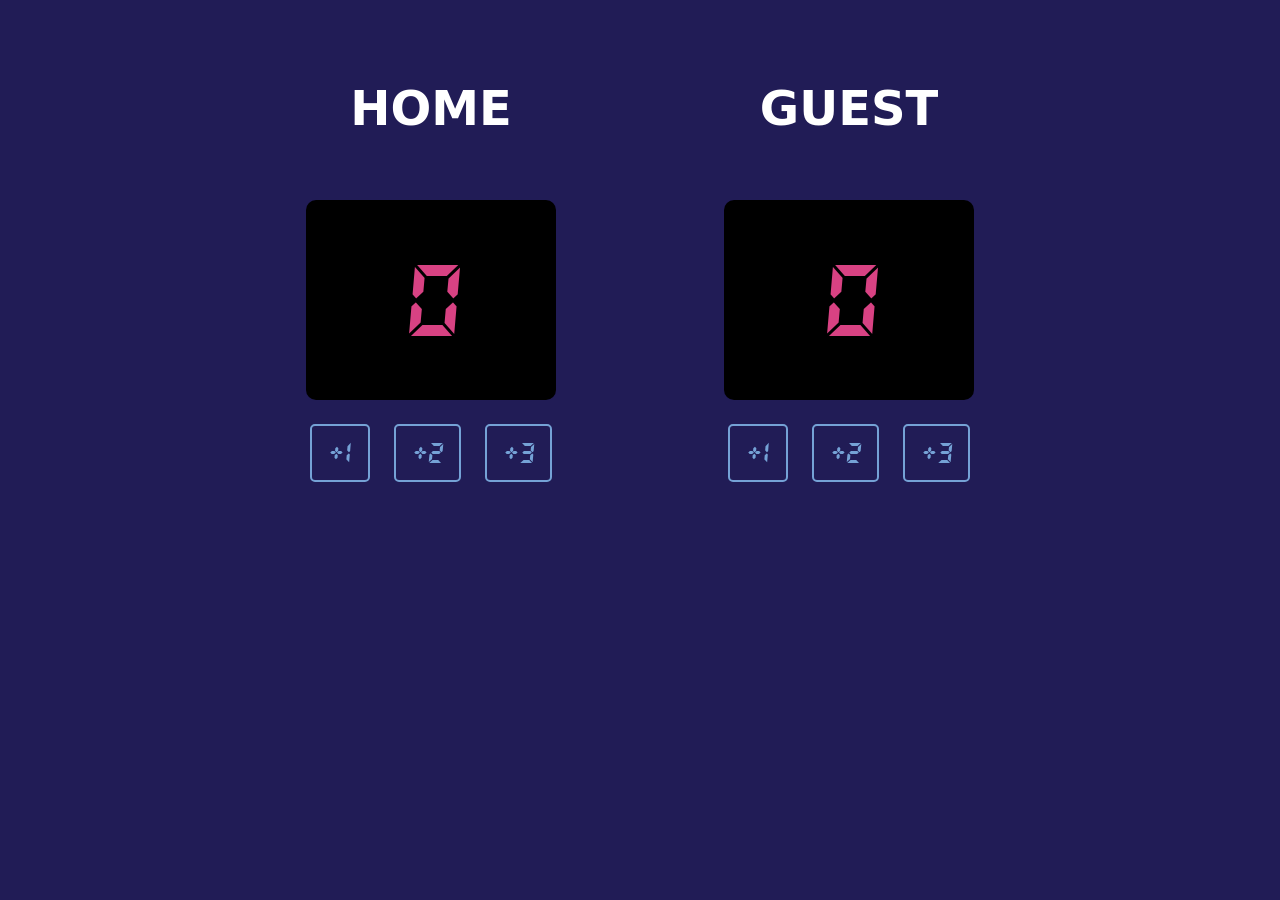
<file: basketball-scoreboard/index.html>
<!DOCTYPE html>
<html lang="en">
<head>
    <meta charset="UTF-8">
    <meta name="viewport" content="width=device-width, initial-scale=1.0">
    <title>SCOREBOARD</title>
    <link rel="stylesheet" href="style.css">
</head>
<body>
    <div class ="scoreboard">
        
    <div class="team">
        <h1>HOME</h1>
        <span id="home-score">0</span>
        <div class="buttons">
        <button id="home-freethrow" onclick="addHomeScoreBy1()">+1</button>
        <button id="home-fieldgoal" onclick="addHomeScoreBy2()">+2</button>
        <button id="home-threepointer" onclick="addHomeScoreBy3()">+3</button>
        </div>
        </div>

    <div class="team">
        <h1>GUEST</h1>
        <span id="guest-score">0</span>
         <div class="buttons">
        <button id="guest-freethrow" onclick="addGuestScoreBy1()">+1</button>
        <button id="guest-fieldgoal" onclick="addGuestScoreBy2()">+2</button>
        <button id="guest-threepointer" onclick="addGuestScoreBy3()">+3</button>
        </div>
    </div>


    </div>

    <script src="script.js"></script>
</body>
</html>
</file>
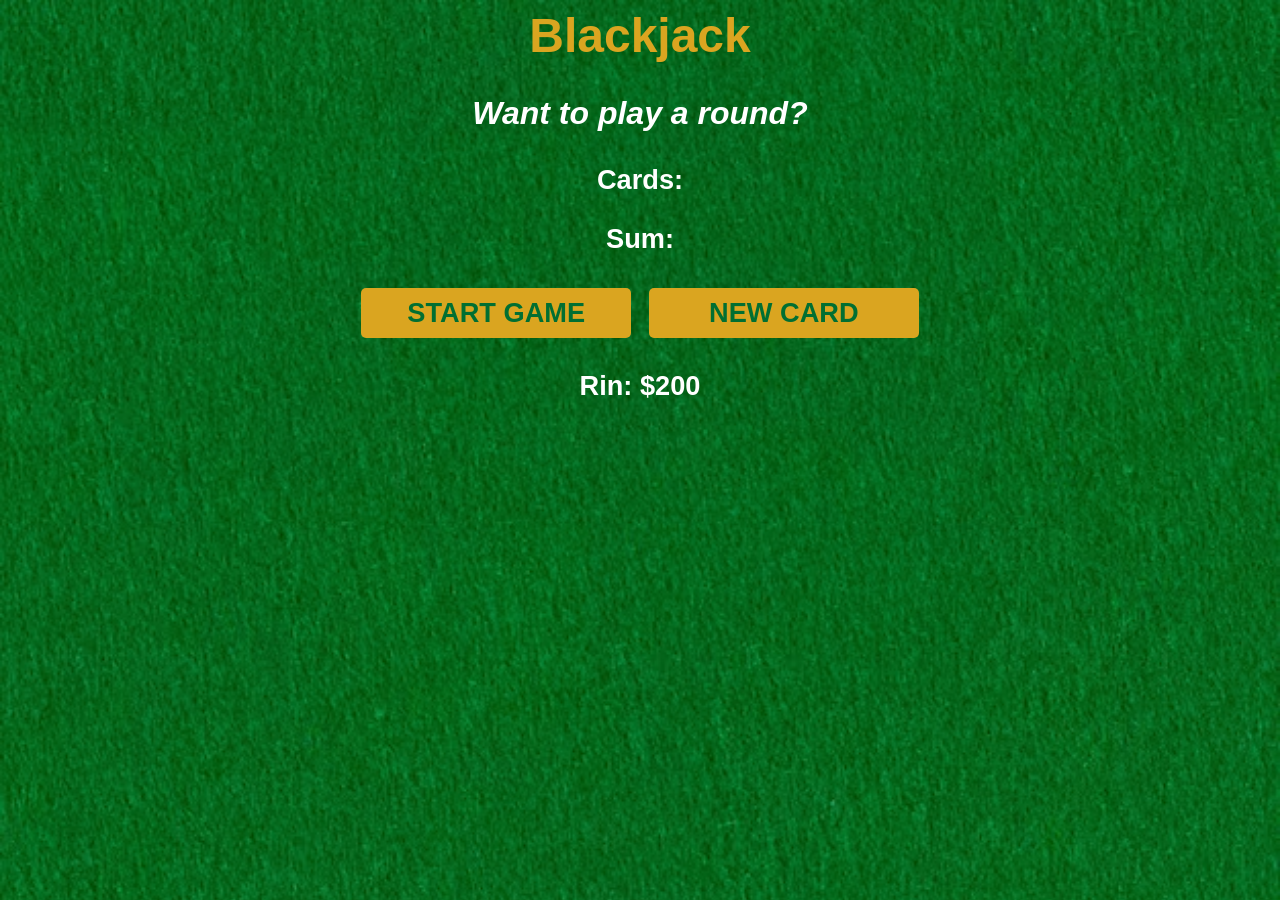
<file: blackjack-game/index.html>
<html>
    <head>
        <link rel="stylesheet" href="index.css">
    </head>
    <body>
        <h1>Blackjack</h1>
        <p id="message-el">Want to play a round?</p>
        <p id="cards-el">Cards:</p>
        <p id="sum-el">Sum:</p>
        <button id="start-button" onclick="startGame()">START GAME</button>
        <button id="new-card-button" onclick="newCard()">NEW CARD</button>
        <p id="player-el"></p>
        <script src="index.js"></script>
    </body>
</html>
</file>
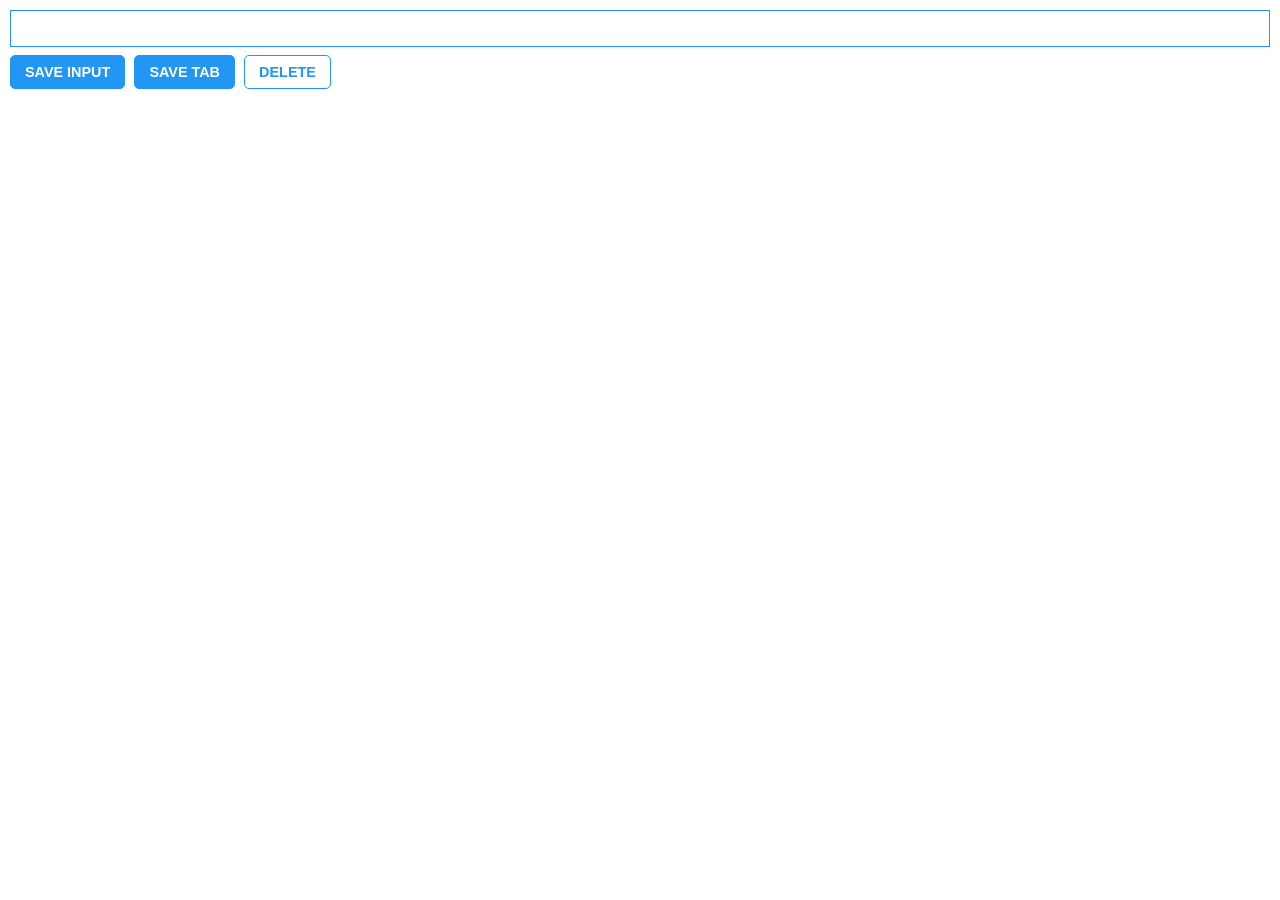
<file: chrome-extension/index.html>
<!DOCTYPE html>
<html lang="en">
<head>
    <meta charset="UTF-8">
    <meta name="viewport" content="width=device-width, initial-scale=1.0">
    <link rel="stylesheet" href="index.css">

</head>
<body>
    <input type="text" id="input-el">
    <button id="input-btn"> SAVE INPUT</button>
    <button id="tab-btn">SAVE TAB</button>
    <button id="delete-btn">DELETE</button>
    <ul id="ul-el">

    </ul>
    <script src="index.js"></script>
</body>
</html>
</file>
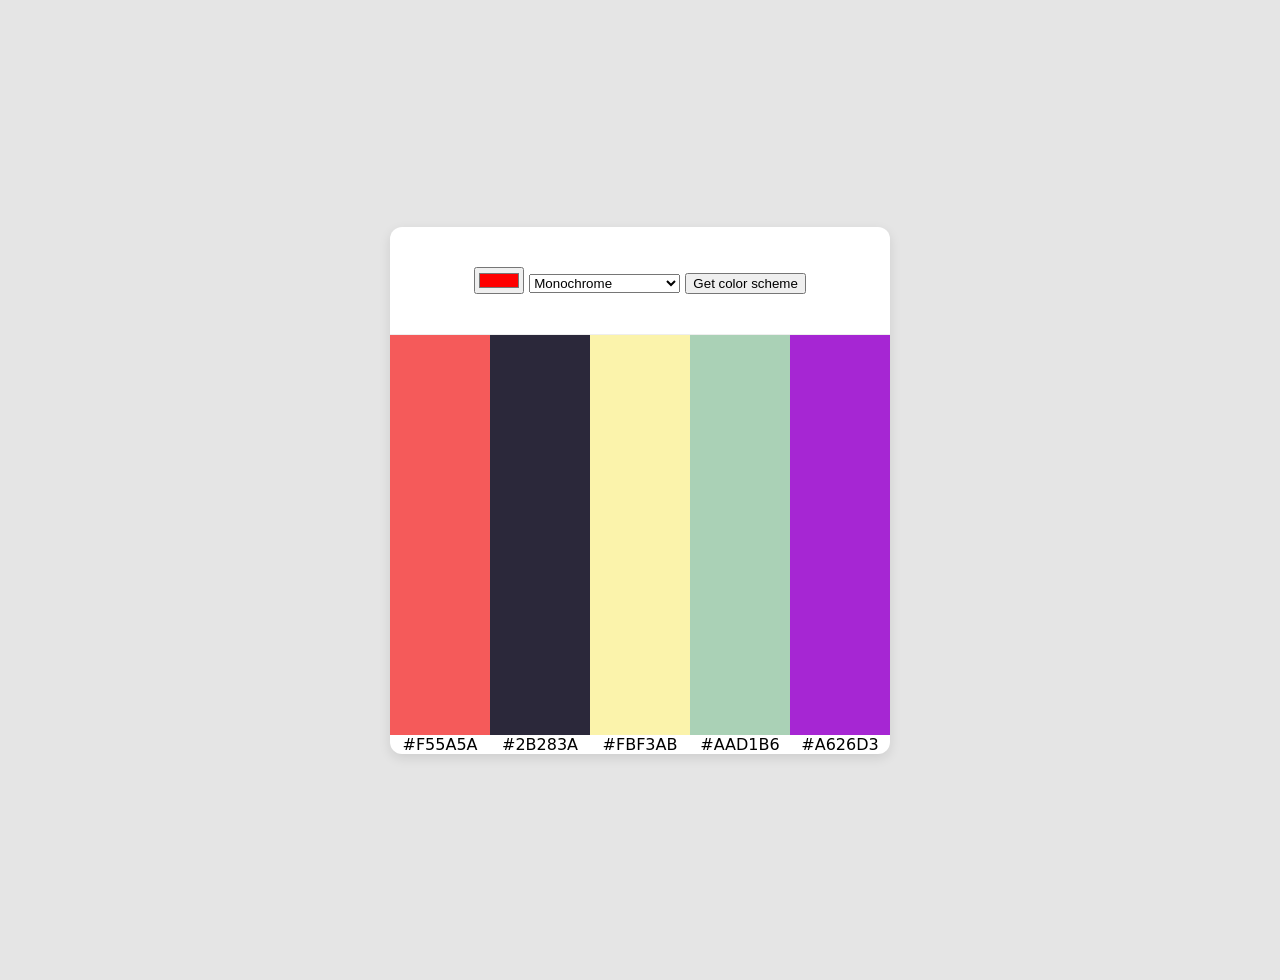
<file: color-scheme-generator/index.html>
<!DOCTYPE html>
<html lang="en">
<head>
    <meta charset="UTF-8">
    <meta name="viewport" content="width=device-width, initial-scale=1.0">
    <link rel="stylesheet" href="index.css">
    <title>Color Scheme Generator</title>
</head>
<body>
    <div class="app-card">
    <header>
        <input type="color" id="color-picker" value="#ff0000" aria-label="Pick a color">
        <select id="mode-picker" aria-label="Pick a mode">
            <option value="monochrome">Monochrome</option>
            <option value="monochrome-dark">Monochrome-dark</option>
            <option value="monochrome-light">Monochrome-light</option>
            <option value="analogic">Analogic</option>
            <option value="complement">Complement</option>
            <option value="analogic-complement">Analogic-complement</option>
            <option value="triad">Triad</option>
            <option value="quad">Quad</option>
        </select>
        <button id="get-scheme-btn">Get color scheme</button>
    </header>

    <div class="result-container">
    <div class="colors-row" id="colors-row">
        <div class="color-swatch" style="background-color: #F55A5A;"></div>
        <div class="color-swatch" style="background-color: #2B283A;"></div>
        <div class="color-swatch" style="background-color: #FBF3AB;"></div>
        <div class="color-swatch" style="background-color: #AAD1B6;"></div>
        <div class="color-swatch" style="background-color: #A626D3;"></div>
    </div>
    <div class="hex-row" id="hex-row">
        <span>#F55A5A</span>
        <span>#2B283A</span>
        <span>#FBF3AB</span>
        <span>#AAD1B6</span>
        <span>#A626D3</span>
    </div>
</div>
</div>
    
    <script src="index.js"></script>
    
</body>
</html>
</file>
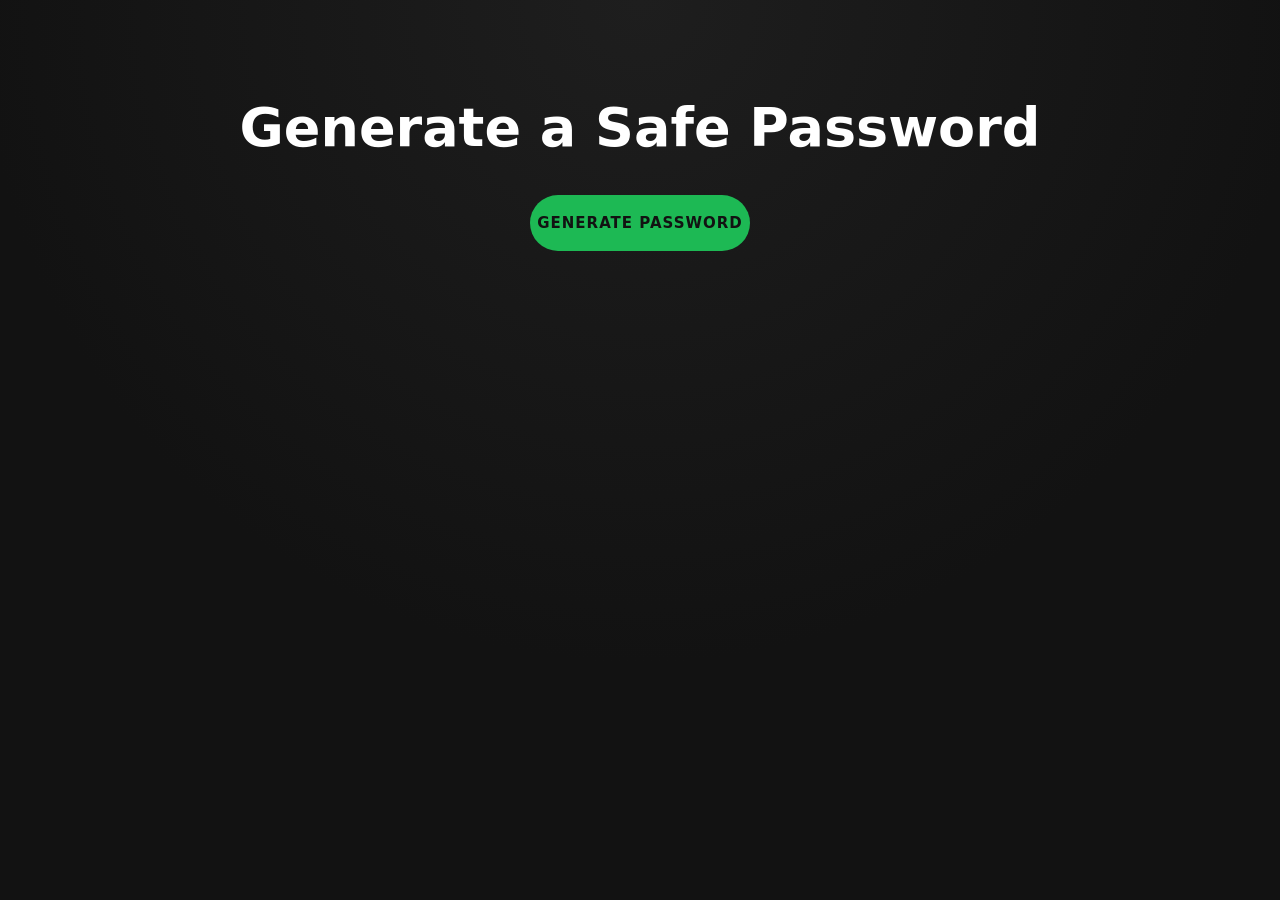
<file: password-generator/index.html>
<!DOCTYPE html>
<html lang="en">
<head>
    <meta charset="UTF-8">
    <meta name="viewport" content="width=device-width, initial-scale=1.0">
    <title>Password Generator</title>
    <script src="index.js" defer></script>
    <link rel="stylesheet" href="index.css">


</head>
<body>

    <h1>Generate a Safe Password</h1>
    <button id="generate-password" onclick="generateRandomPassword()">Generate Password</button>
    <p id="password1-el"></p>
    <p id="password2-el"></p>
    
</body>
</html>
</file>
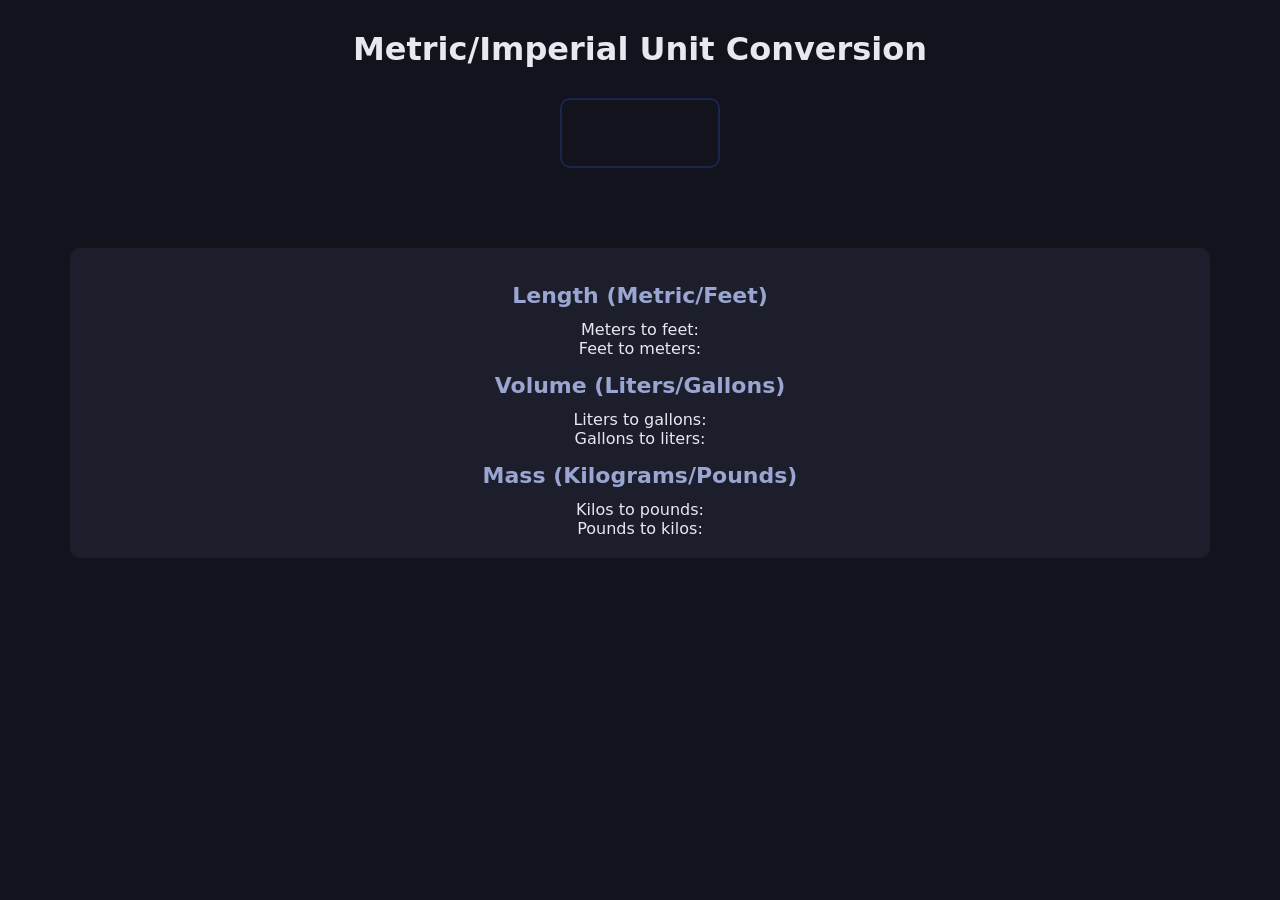
<file: unit-converter/index.html>
<!DOCTYPE html>
<html lang="en">
<head>
    <meta charset="UTF-8">
    <meta name="viewport" content="width=device-width, initial-scale=1.0">
    <title>Unit Converter</title>
    <link rel="stylesheet" href="index.css">
</head>
<body>
    <h1>Metric/Imperial Unit Conversion</h1>
    <input type="text" id="input-el">
    
    <div class="result-box">
    <h2>Length (Metric/Feet)</h2>
    <p>Meters to feet: <span id="feet-results"></span></p>
    <p>Feet to meters: <span id="meters-results"></span></p>
    <h2>Volume (Liters/Gallons)</h2>
    <p>Liters to gallons: <span id="gallons-results"></span></p>
    <p>Gallons to liters: <span id="liters-results"></span></p>
    <h2>Mass (Kilograms/Pounds)</h2>
    <p>Kilos to pounds:  <span id="pounds-results"></span></p>
    <p>Pounds to kilos: <span id="kilos-results"></span></p>
    </div>


    <script src="index.js"></script>
</body>
</html>
</file>
<file: basketball-scoreboard/style.css>
@font-face {
 font-family:'digital-clock-font';
 src: url('font/DS-DIGIT.TTF');
}


* {
    margin: 0;
    padding: 0;
    box-sizing: border-box;
    background-color:rgb(33, 28, 86)
}

body { 
    text-align: center;
}

.scoreboard {
    display: flex;
    justify-content: center;
    align-items: center;
    gap: 10rem;
    margin-top: 2rem;
}

h1 {
    font-size: 3rem;
    font-family: system-ui, -apple-system, BlinkMacSystemFont, 'Segoe UI', Roboto, Oxygen, Ubuntu, Cantarell, 'Open Sans', 'Helvetica Neue', sans-serif;
    margin: 1rem 0;
    color: white;
    padding: 2rem;
}

.team {
    display: flex;
    flex-direction: column;
    align-items: center;
    gap: 1rem;
}

.buttons {
   display: flex;
  gap: 0.5rem;
}

#home-score, #guest-score {
  font-family: 'digital-clock-font', monospace;
  font-size: 7rem;
  color: #d84283;
  background-color: black;
  border-radius: 10px;
   width: 250px;
  height: 200px;
  display: flex;
  align-items: center;
  justify-content: center;
}

button {
    align-items: center;
    font-size: 2rem;
    padding: 0.7rem 1rem;
    margin: 0.5rem;
    border: 2px solid rgb(117, 162, 214);
    border-radius: 5px;
    cursor: pointer;
    color: rgb(117, 162, 214);
    font-family:'digital-clock-font';
}
</file>
<file: blackjack-game/index.css>
body {
    font-family: 'Trebuchet MS', 'Lucida Sans Unicode', 'Lucida Grande', 'Lucida Sans', Arial, sans-serif;
    background-image: url(images/background.avif);
    background-size: cover;
    color: white;
    text-align:center;
    font-size: 1.7rem;
    font-weight: bold;
}

h1 {
    color: goldenrod;
    text-align: center;
    font-size: 3rem;
}

#message-el {
    font-size: 2rem;
    font-style: italic;
}

button {
    color: #016f32;
    font-weight: bold;
    font-size: 1.7rem;
    width: 270px;
    height: 50px;
    background-color: goldenrod;
    border: none;
    border-radius: 5px;
    margin: 5px;

}
</file>
<file: chrome-extension/index.css>
body {
    margin: 0;
    padding: 10px;
    min-width: 400px;
    font-family: system-ui, -apple-system, BlinkMacSystemFont, 'Segoe UI', Roboto, Oxygen, Ubuntu, Cantarell, 'Open Sans', 'Helvetica Neue', sans-serif;
}

input {
    width: 100%;
    padding: 10px;
    box-sizing: border-box;
    border: 1px solid #2196f3;
    margin-bottom: 4px;
}

button {
    color: white;
    background-color: #2196f3;
    border: 1px solid #2196f3;
    font-weight: bold;
    font-size: 0.9rem;
    padding: 8px 14px;
    border-radius: 5px;
    margin: 4px 4px 4px 0;
}

#delete-btn {
    color: #2196f3;
    background-color: white;


}

ul {
    margin-top: 20px;
    list-style: none;
    padding-left: 0;
   

}

li {
    margin-top: 5px;

}

a {
    color: #2196f3;
}
</file>
<file: color-scheme-generator/index.css>
body {
    font-family: system-ui, -apple-system, BlinkMacSystemFont, 'Segoe UI', Roboto, Oxygen, Ubuntu, Cantarell, 'Open Sans', 'Helvetica Neue', sans-serif;
    margin: 0;
    min-height: 100vh;
    display: flex;
    flex-direction: column;
    align-items: center;
    justify-content: center;   
    text-align: center;
    background-color: #e5e5e5;
    padding: 40px 20px;
}


.app-card {
    background-color: #ffffff;
    border-radius: 12px;
    box-shadow: 0 4px 12px rgba(0, 0, 0, 0.1);
    max-width: 500px;
    width: 100%;
    overflow: hidden;
}

header {
    padding: 40px;
   
}

.result-container {
    border-top: 1px solid #eee; 
}

.colors-row {
    display: flex;
    height: 400px;
}

.color-swatch {
    flex: 1;
}

.hex-row {
    display: flex;
}

.hex-row span {
    flex: 1;
}
</file>
<file: password-generator/index.css>
* {
    font-family: system-ui, -apple-system, BlinkMacSystemFont, 'Segoe UI', Roboto, Oxygen, Ubuntu, Cantarell, 'Open Sans', 'Helvetica Neue', sans-serif;
    box-sizing: border-box;
}

body {
    background: #121212;
    background-image: radial-gradient(circle at top, #1e1e1e, #121212 60%);
    color: white;
    min-height: 100vh;
    text-align: center;
    font-size: 27px;
    margin: 0;
    padding-top: 60px;
}


button {
    color: #121212;
    background-color: #1db954;
    font-size: 15px;
    font-weight: 700;
    letter-spacing: 1px;
    text-transform: uppercase;
    border: none;
    border-radius: 500px;
    width: 220px;
    height: 56px;
    cursor: pointer;
}


#password1-el, #password2-el {
    font-size: 24px;
    font-weight: bold;
    letter-spacing: 2px;
    color: #ffffff;
    padding: 16px 24px;

}
</file>
<file: unit-converter/index.css>
body {
    margin: 0;
    padding: 10px;
    min-width: 400px;
    font-family: system-ui, -apple-system, BlinkMacSystemFont, 'Segoe UI', Roboto, Oxygen, Ubuntu, Cantarell, 'Open Sans', 'Helvetica Neue', sans-serif;
    text-align: center;
    background-color: #12131C;
    color: #E8E9F0;
}

h1 {
    font-size: 32px;
    font-weight: 800;
    padding: 20px 20px 30px;
    margin: 0;
}


input {
    width: 160px;
    height: 70px;
    font-size: 50px;
    font-weight: bold;
    color: #E8E9F0;
    background: none;
    border: 2px solid #1a254b;
    border-radius: 10px;
    padding: 10px;
    box-sizing: border-box;
    margin-bottom: 20px;
    text-align: center;
}

h2 {
    color: #9AA5D1;
    font-size: 22px;
    margin: 15px 15px 12px;
}

.result-box {
    color: #E8E9F0;
    background-color: #1C1E2B;
    margin: 60px 60px;
    padding-top: 20px;
    padding-bottom: 20px;
    border-radius: 10px;
}

.result-box p {
    font-size: 16px;
    margin: 0;
}
</file>
